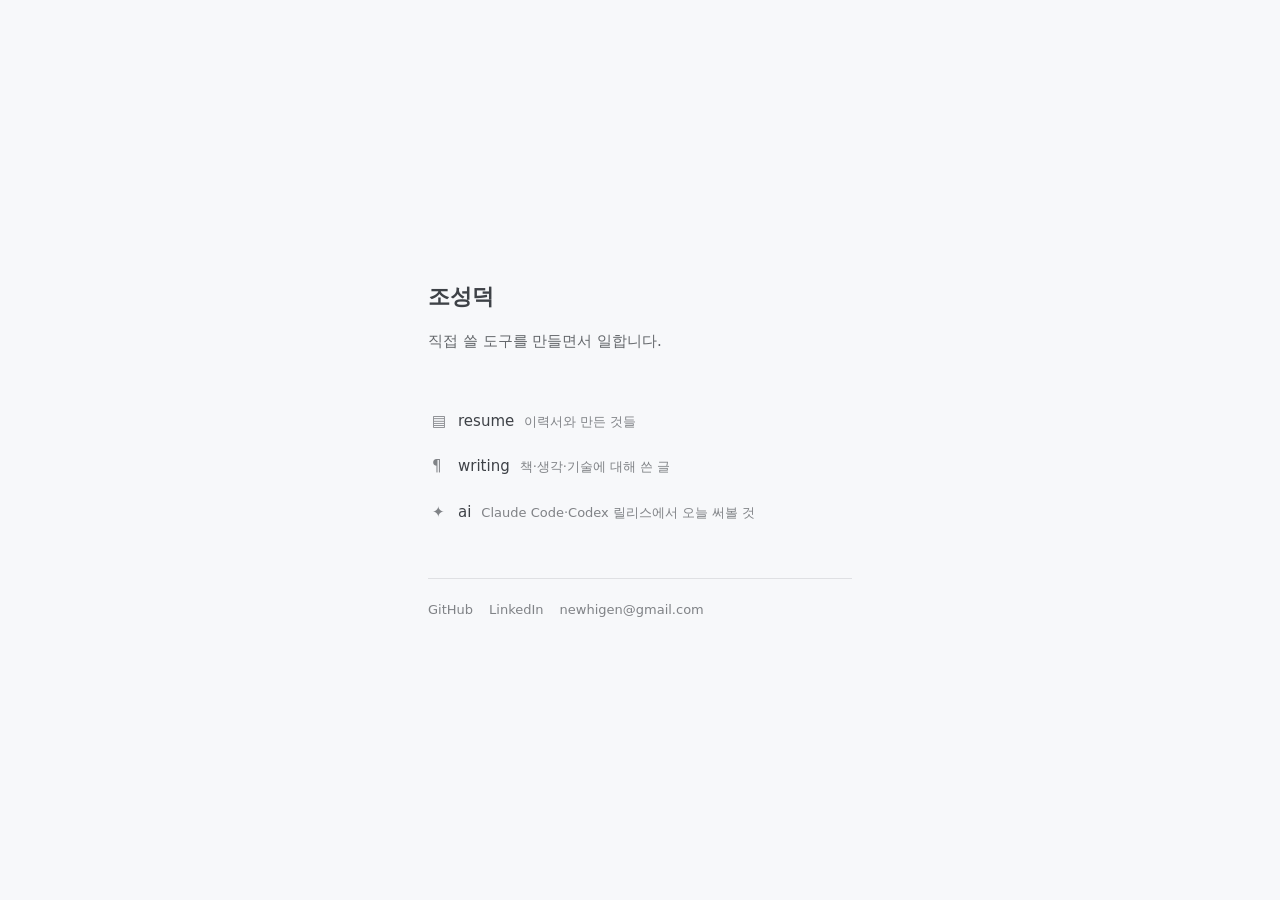
<file: index.html>
<!doctype html>
<html lang="ko">
<head>
<meta charset="utf-8">
<meta name="google-site-verification" content="VLi2Q2MCHzrYvm80ry_lSLF1AueEC0iJDzkSxVWIqY8">
<meta name="viewport" content="width=device-width, initial-scale=1">
<title>조성덕</title>
<meta name="description" content="조성덕 — 이력서, 글, 만든 것들로 가는 곳">
<link rel="icon" type="image/svg+xml" href="/favicon.svg">
<style>
  :root {
    --bg: #f7f8fa;
    --text-primary: rgba(10, 14, 20, 0.78);
    --text-secondary: rgba(10, 14, 20, 0.62);
    --text-tertiary: rgba(10, 14, 20, 0.5);
    --border: rgba(10, 14, 20, 0.1);
    --hover: rgba(10, 14, 20, 0.04);
    color-scheme: light dark;
  }
  @media (prefers-color-scheme: dark) {
    :root {
      --bg: #111318;
      --text-primary: rgba(233, 238, 245, 0.88);
      --text-secondary: rgba(233, 238, 245, 0.66);
      --text-tertiary: rgba(233, 238, 245, 0.5);
      --border: rgba(233, 238, 245, 0.14);
      --hover: rgba(233, 238, 245, 0.06);
    }
  }

  * { box-sizing: border-box; }
  html { -webkit-text-size-adjust: 100%; }
  body {
    margin: 0;
    background: var(--bg);
    color: var(--text-primary);
    font-family: "Inter Tight", Pretendard, -apple-system, system-ui, sans-serif;
    font-size: 15px;
    line-height: 1.75;
    display: flex;
    align-items: center;
    min-height: 100vh;
  }

  main {
    width: 100%;
    max-width: 30rem;
    margin: 0 auto;
    padding: 3rem 1.75rem;
  }

  h1 {
    font-size: 1.375rem;
    font-weight: 600;
    margin: 0 0 0.75rem;
    letter-spacing: -0.01em;
  }
  .intro {
    color: var(--text-secondary);
    margin: 0 0 2.75rem;
  }

  ul { list-style: none; margin: 0; padding: 0; }
  li + li { margin-top: 0.125rem; }
  a.site {
    display: flex;
    align-items: baseline;
    gap: 0.625rem;
    padding: 0.55rem 0.625rem 0.55rem 0.25rem;
    border-radius: 7px;
    text-decoration: none;
    color: inherit;
    transition: background-color 0.15s ease;
  }
  a.site:hover { background: var(--hover); }
  .mark { color: var(--text-tertiary); width: 1rem; flex-shrink: 0; }
  .name { font-weight: 500; flex-shrink: 0; }
  .desc { font-size: 0.8125rem; color: var(--text-tertiary); }

  footer {
    margin-top: 2.75rem;
    padding-top: 1.25rem;
    border-top: 1px solid var(--border);
    display: flex;
    gap: 1rem;
  }
  footer a {
    font-size: 0.8125rem;
    color: var(--text-tertiary);
    text-decoration: none;
  }
  footer a:hover { color: var(--text-secondary); }

  @media (max-width: 480px) {
    a.site { flex-wrap: wrap; row-gap: 0.125rem; }
    .desc { flex-basis: 100%; padding-left: 1.625rem; }
  }
</style>
<!-- Google Analytics -->
<script async src="https://www.googletagmanager.com/gtag/js?id=G-NM2EX11WS1"></script>
<script>
  window.dataLayer = window.dataLayer || [];
  function gtag(){dataLayer.push(arguments);}
  gtag('js', new Date());
  gtag('config', 'G-NM2EX11WS1');
</script>
</head>
<body>
<main>
  <h1>조성덕</h1>
  <p class="intro">직접 쓸 도구를 만들면서 일합니다.</p>

  <ul>
    <li>
      <a class="site" href="https://resume.sungd.uk">
        <span class="mark">▤</span><span class="name">resume</span>
        <span class="desc">이력서와 만든 것들</span>
      </a>
    </li>
    <li>
      <a class="site" href="https://writing.sungd.uk">
        <span class="mark">¶</span><span class="name">writing</span>
        <span class="desc">책·생각·기술에 대해 쓴 글</span>
      </a>
    </li>
    <li>
      <a class="site" href="https://ai.sungd.uk">
        <span class="mark">✦</span><span class="name">ai</span>
        <span class="desc">Claude Code·Codex 릴리스에서 오늘 써볼 것</span>
      </a>
    </li>
  </ul>

  <footer>
    <a href="https://github.com/newhigen">GitHub</a>
    <a href="https://linkedin.com/in/sungdukcho">LinkedIn</a>
    <a href="mailto:newhigen@gmail.com">newhigen@gmail.com</a>
  </footer>
</main>
</body>
</html>
</file>
